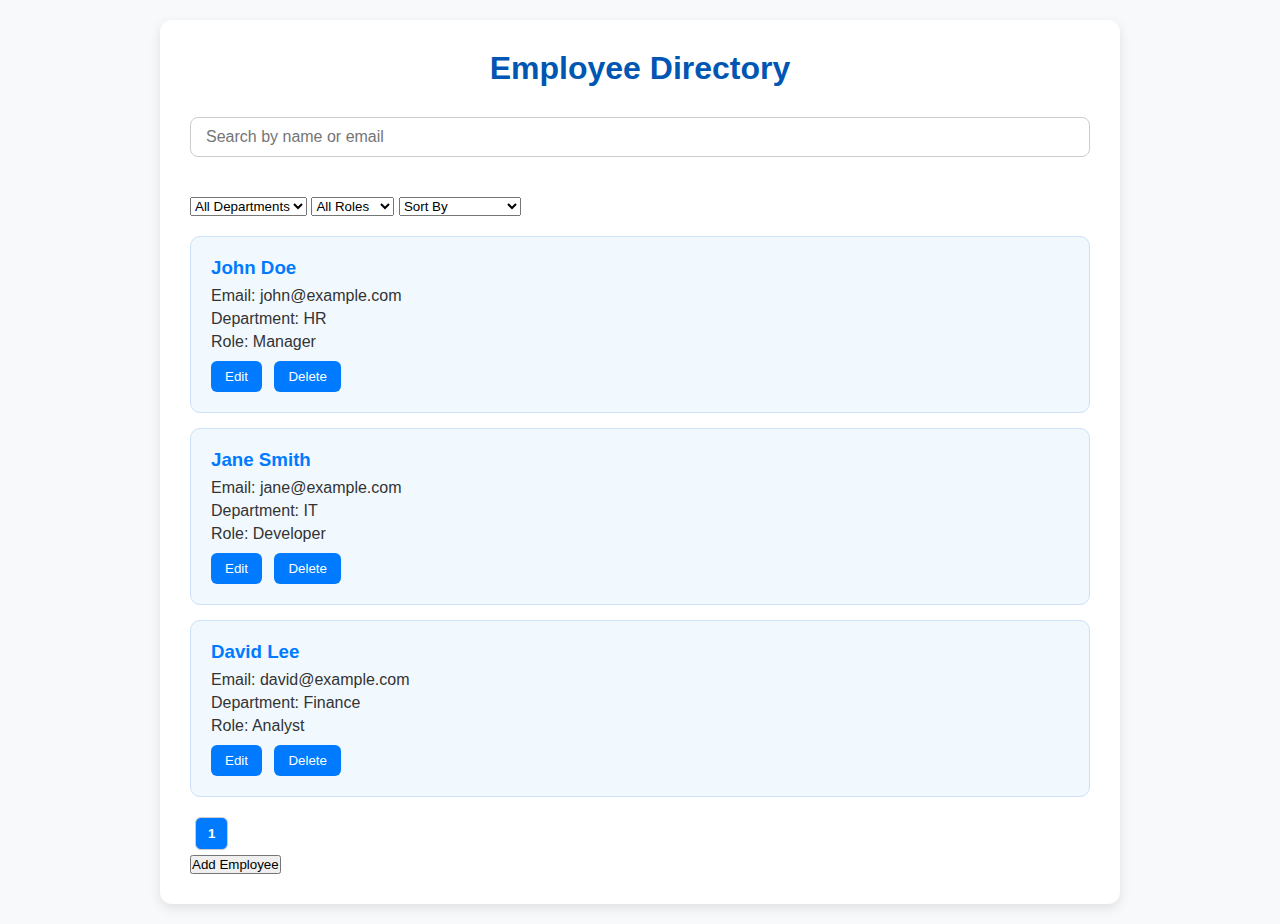
<file: index.html>
<!DOCTYPE html>
<html>
<head>
  <meta charset="UTF-8">
  <title>Employee Directory</title>
  <link rel="stylesheet" href="./static/css/style.css">
</head>
<body>
  <div class="container">
    <h1>Employee Directory</h1>

    <!-- Search & Filters -->
    <input type="text" id="searchInput" placeholder="Search by name or email" />
    <div style="margin: 20px 0;">
      <select id="filterDepartment">
        <option value="">All Departments</option>
        <option value="HR">HR</option>
        <option value="IT">IT</option>
        <option value="Finance">Finance</option>
      </select>
      <select id="filterRole">
        <option value="">All Roles</option>
        <option value="Manager">Manager</option>
        <option value="Developer">Developer</option>
        <option value="Analyst">Analyst</option>
      </select>
      <select id="sortBy">
        <option value="">Sort By</option>
        <option value="firstNameAsc">First Name (A-Z)</option>
        <option value="firstNameDesc">First Name (Z-A)</option>
        <option value="department">Department</option>
      </select>
    </div>

    <!-- Employee List -->
    <div id="employeeList"></div>

    <!-- Pagination -->
    <div id="pagination"></div>

    <!-- Add Employee Button -->
    <button onclick="openForm()">Add Employee</button>

    <!-- Add/Edit Form -->
    <div id="formContainer" style="display:none; margin-top: 30px;">
      <h2 id="formTitle">Add/Edit Employee</h2>
      <form id="employeeForm">
        <input type="hidden" id="employeeId" />
        <label>First Name: <input type="text" id="firstName" required /></label>
        <label>Last Name: <input type="text" id="lastName" required /></label>
        <label>Email: <input type="email" id="email" required /></label>
        <label>Department: <input type="text" id="department" required /></label>
        <label>Role: <input type="text" id="role" required /></label>
        <button type="submit">Save</button>
        <button type="button" onclick="closeForm()">Cancel</button>
      </form>
    </div>
  </div>

  <script src="./static/js/app.js"></script>
</body>
</html>
</file>
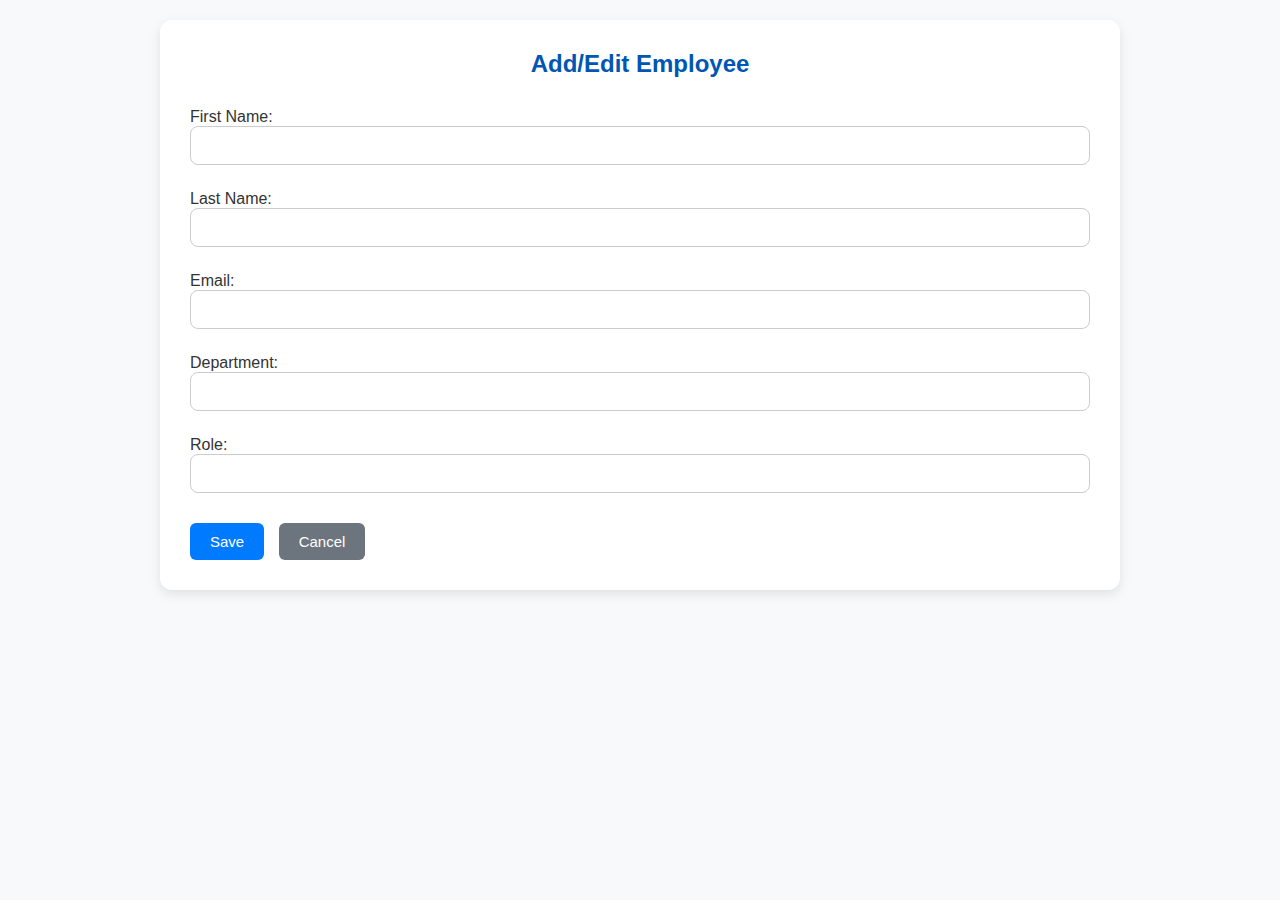
<file: form.html>
<!DOCTYPE html>
<html>
<head>
  <meta charset="UTF-8">
  <title>Add/Edit Employee</title>
  <link rel="stylesheet" href="./static/css/style.css">
</head>
<body>
  <div class="container">
    <h2 id="formTitle">Add/Edit Employee</h2>
    <form id="employeeForm">
      <input type="hidden" id="employeeId" />
      <label>First Name: <input type="text" id="firstName" required /></label>
      <label>Last Name: <input type="text" id="lastName" required /></label>
      <label>Email: <input type="email" id="email" required /></label>
      <label>Department: <input type="text" id="department" required /></label>
      <label>Role: <input type="text" id="role" required /></label>
      <button type="submit">Save</button>
      <a href="index.html"><button type="button">Cancel</button></a>
    </form>
  </div>

  <script src="./static/js/app.js"></script>
</body>
</html>
</file>
<file: static/css/style.css>
* {
  margin: 0;
  padding: 0;
  box-sizing: border-box;
}

body {
  font-family: 'Segoe UI', Tahoma, Geneva, Verdana, sans-serif;
  background-color: #f8f9fa;
  color: #333;
  padding: 20px;
}

.container {
  max-width: 960px;
  margin: auto;
  background-color: #ffffff;
  padding: 30px;
  border-radius: 12px;
  box-shadow: 0 4px 12px rgba(0, 0, 0, 0.1);
}

h1, h2 {
  text-align: center;
  margin-bottom: 30px;
  color: #0056b3;
}

#searchInput {
  width: 100%;
  padding: 10px 15px;
  font-size: 16px;
  margin-bottom: 20px;
  border: 1px solid #ccc;
  border-radius: 8px;
}

.employee-card {
  background-color: #f1f9ff;
  border: 1px solid #cde1f9;
  padding: 20px;
  margin-bottom: 15px;
  border-radius: 10px;
  transition: transform 0.2s ease;
}

.employee-card:hover {
  transform: scale(1.01);
  box-shadow: 0 4px 8px rgba(0, 123, 255, 0.2);
}

.employee-card h3 {
  color: #007bff;
  margin-bottom: 8px;
}

.employee-card p {
  margin: 5px 0;
}

.actions {
  margin-top: 10px;
}

.actions button {
  background-color: #007bff;
  border: none;
  color: #fff;
  padding: 8px 14px;
  margin-right: 8px;
  border-radius: 6px;
  cursor: pointer;
  transition: background-color 0.2s ease;
}

.actions button:hover {
  background-color: #0056b3;
}

button[onclick="showForm()"] {
  display: block;
  margin: 30px auto 0;
  padding: 12px 25px;
  font-size: 16px;
  background-color: #28a745;
  color: white;
  border: none;
  border-radius: 8px;
  cursor: pointer;
  transition: background-color 0.3s ease;
}

button[onclick="showForm()"]:hover {
  background-color: #218838;
}

form label {
  display: block;
  margin: 15px 0 5px;
}

form input[type="text"],
form input[type="email"] {
  width: 100%;
  padding: 10px 14px;
  font-size: 15px;
  border: 1px solid #ccc;
  border-radius: 8px;
  margin-bottom: 10px;
}

form button {
  margin-top: 15px;
  padding: 10px 20px;
  font-size: 15px;
  border: none;
  border-radius: 6px;
  cursor: pointer;
}

form button[type="submit"] {
  background-color: #007bff;
  color: #fff;
}

form button[type="submit"]:hover {
  background-color: #0056b3;
}

form button[type="button"] {
  background-color: #6c757d;
  color: #fff;
  margin-left: 10px;
}

form button[type="button"]:hover {
  background-color: #5a6268;
}

@media (max-width: 600px) {
  .container {
    padding: 20px;
  }

  h1, h2 {
    font-size: 24px;
  }

  .employee-card {
    padding: 15px;
  }
}

#pagination button {
  margin: 5px;
  padding: 8px 12px;
  border: 1px solid #ccc;
  border-radius: 6px;
  cursor: pointer;
  background-color: #fff;
}

#pagination button.active {
  background-color: #007bff;
  color: #fff;
  font-weight: bold;
}
</file>
